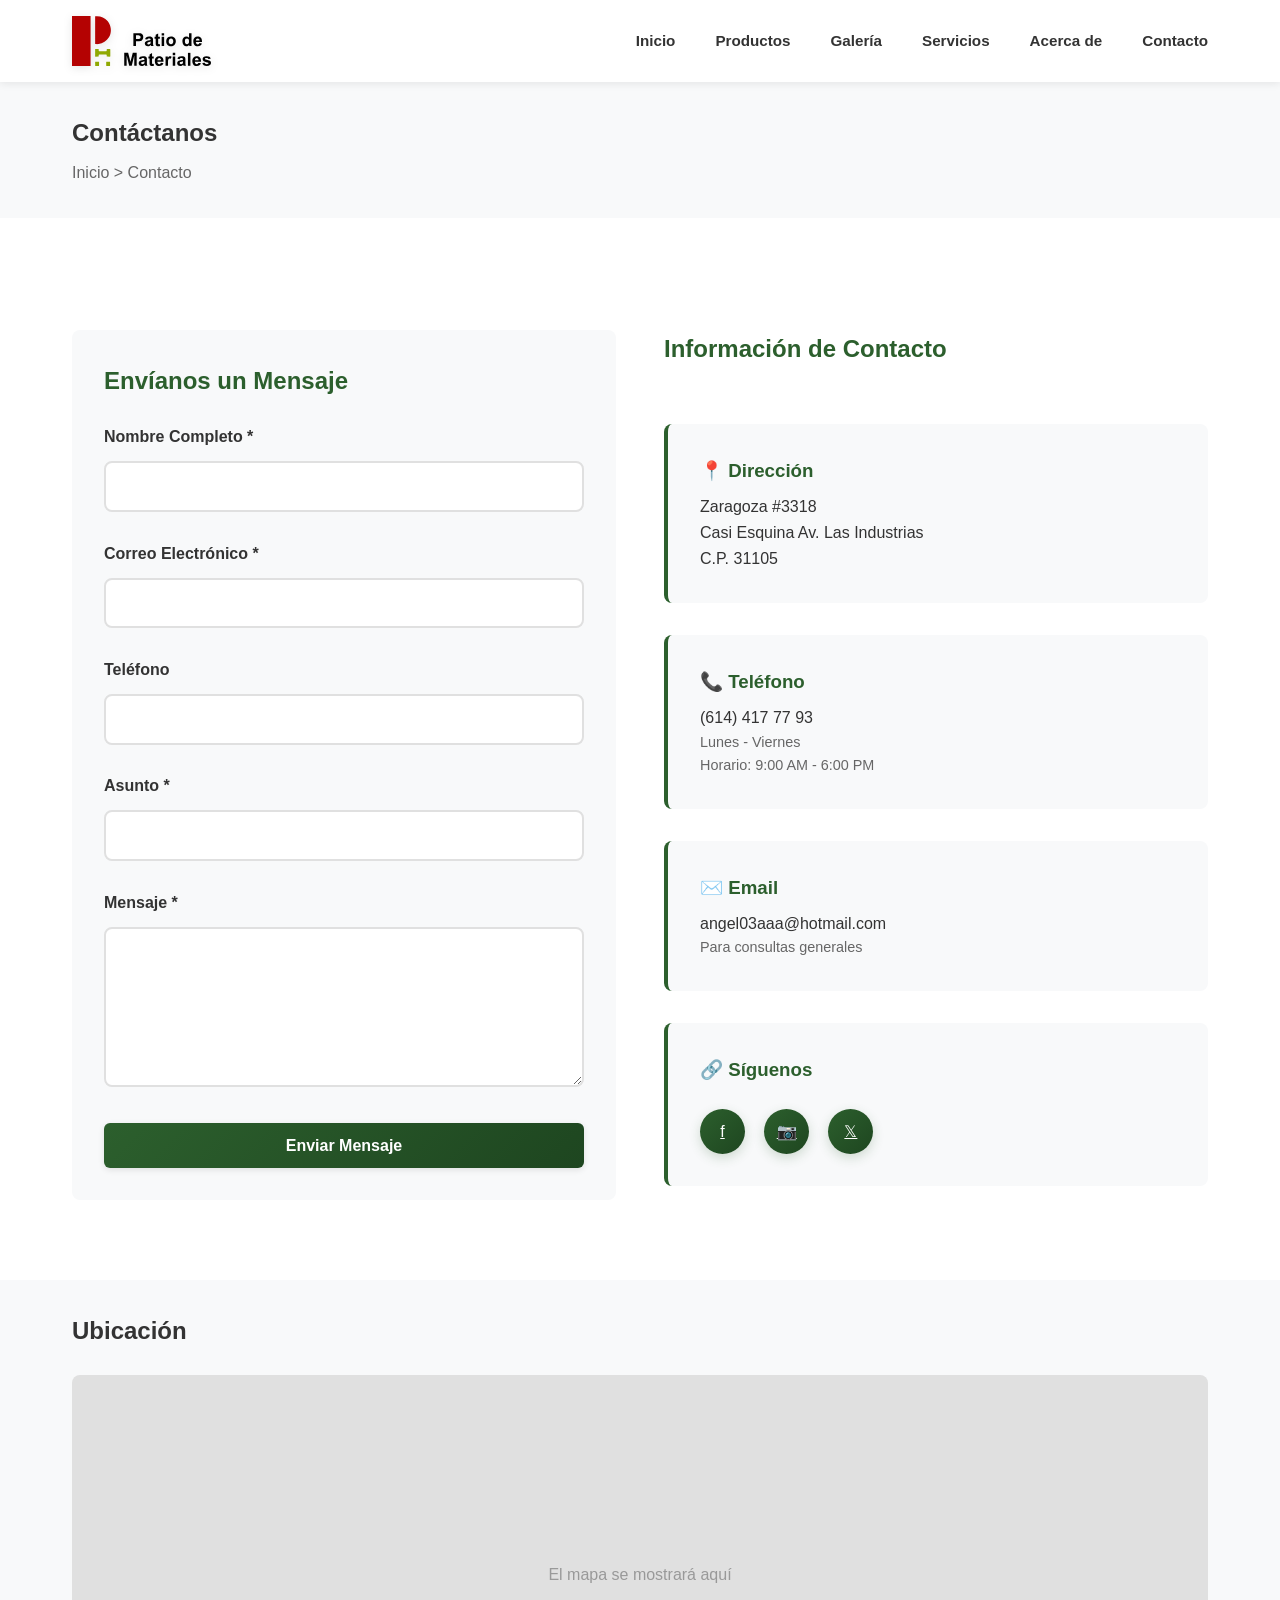
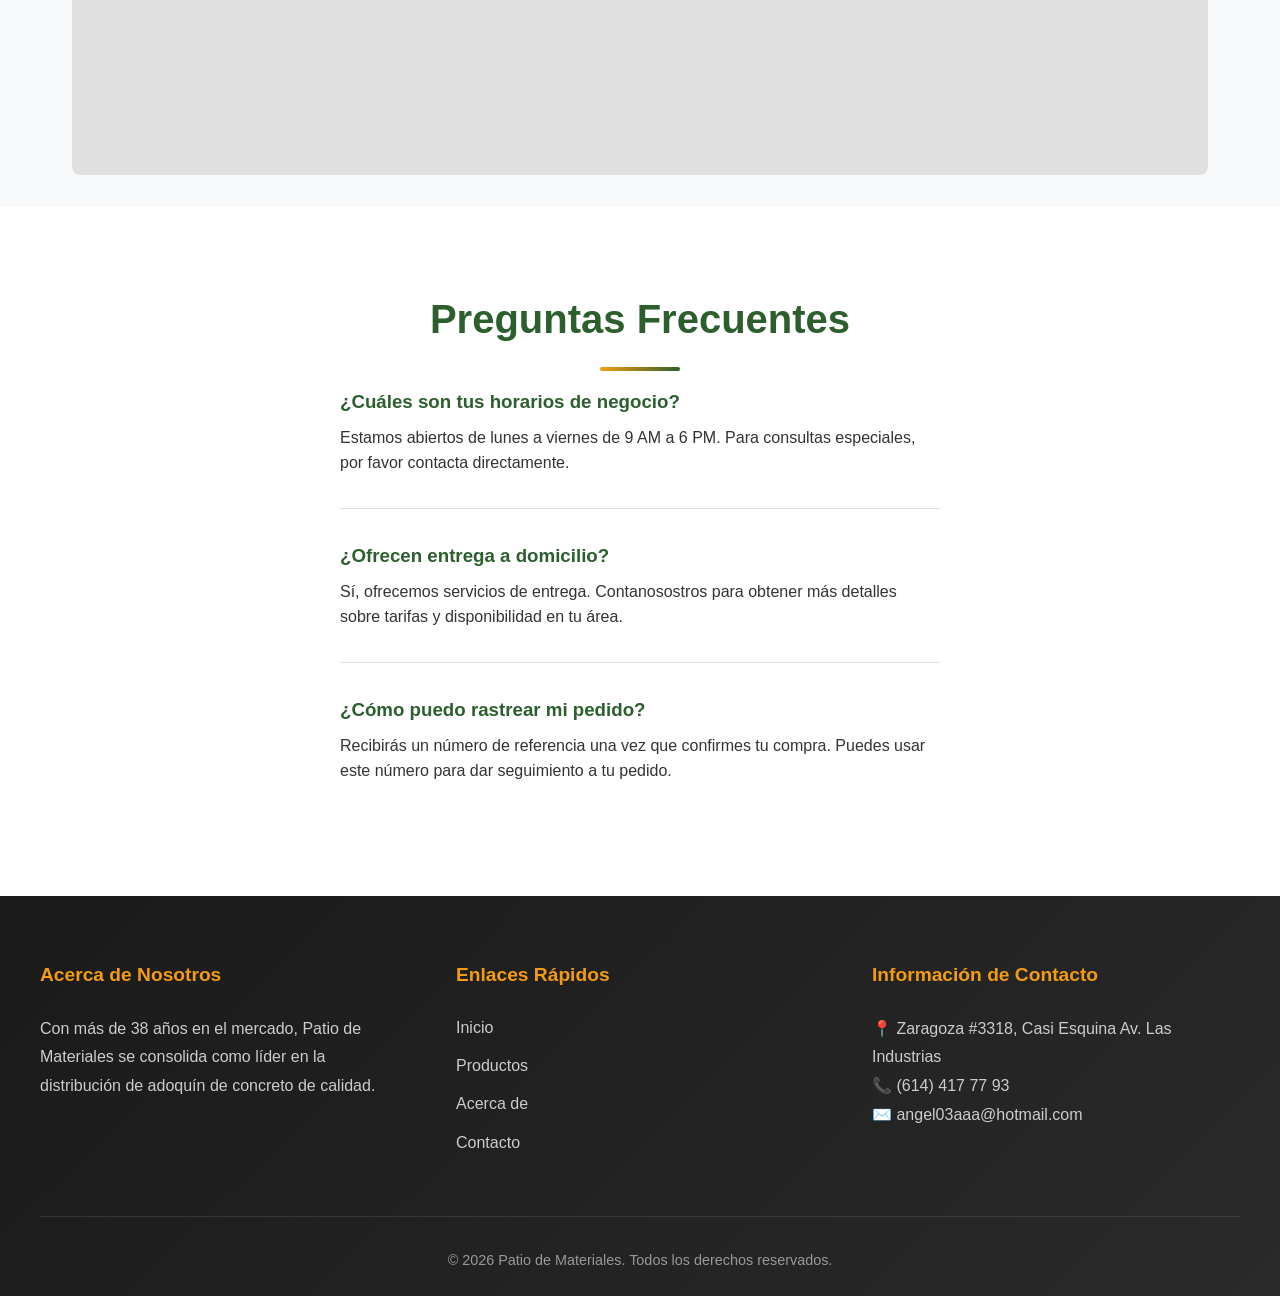
<file: pages/contact.html>
<!DOCTYPE html>
<html lang="en">

<head>
    <meta charset="UTF-8">
    <meta name="viewport" content="width=device-width, initial-scale=1.0">
    <meta name="description" content="Contact Us - Get in touch with our team">
    <title>Contacto - Patio de Materiales</title>
    <link rel="stylesheet" href="../assets/css/style.css">
    <style>
        .contact-container {
            display: grid;
            grid-template-columns: 1fr 1fr;
            gap: 3rem;
            margin-top: 2rem;
        }

        .contact-form {
            background-color: var(--bg-light);
            padding: 2rem;
            border-radius: 8px;
        }

        .contact-info {
            display: flex;
            flex-direction: column;
            gap: 2rem;
        }

        .info-box {
            padding: 2rem;
            background-color: var(--bg-light);
            border-radius: 8px;
            border-left: 4px solid var(--primary-color);
        }

        .info-box h3 {
            color: var(--primary-color);
            margin-bottom: 0.5rem;
        }

        @media (max-width: 768px) {
            .contact-container {
                grid-template-columns: 1fr;
            }
        }
    </style>
</head>

<body>
    <!-- HEADER -->
    <header>
        <div class="header-container">
            <a href="../index.html" class="logo">
                <img src="../assets/images/logo_h.svg" alt="Logo Patio de Materiales">
            </a>
            <nav>
                <ul>
                    <li><a href="../index.html">Inicio</a></li>
                    <li><a href="products.html">Productos</a></li>
                    <li><a href="gallery.html">Galería</a></li>
                    <li><a href="services.html">Servicios</a></li>
                    <li><a href="about.html">Acerca de</a></li>
                    <li><a href="contact.html">Contacto</a></li>
                </ul>
            </nav>
            <button class="mobile-menu-btn">☰</button>
        </div>
    </header>

    <!-- PAGE TITLE -->
    <section style="background-color: var(--bg-light); padding: 2rem 2rem;">
        <div class="container">
            <h1 style="margin-bottom: 0.5rem;">Contáctanos</h1>
            <p style="color: var(--text-light);">Inicio > Contacto</p>
        </div>
    </section>

    <!-- CONTACT SECTION -->
    <section class="section">
        <div class="container">
            <div class="contact-container">
                <!-- CONTACT FORM -->
                <div class="contact-form">
                    <h2 style="margin-bottom: 1.5rem; color: var(--primary-color);">Envíanos un Mensaje</h2>
                    <form id="contact-form" onsubmit="handleFormSubmit(event)">
                        <div class="form-group">
                            <label for="name">Nombre Completo *</label>
                            <input type="text" id="name" name="name" required>
                        </div>

                        <div class="form-group">
                            <label for="email">Correo Electrónico *</label>
                            <input type="email" id="email" name="email" required>
                        </div>

                        <div class="form-group">
                            <label for="phone">Teléfono</label>
                            <input type="phone" id="phone" name="phone">
                        </div>

                        <div class="form-group">
                            <label for="subject">Asunto *</label>
                            <input type="text" id="subject" name="subject" required>
                        </div>

                        <div class="form-group">
                            <label for="message">Mensaje *</label>
                            <textarea id="message" name="message" required></textarea>
                        </div>

                        <button type="submit" class="btn btn-primary" style="width: 100%;">Enviar Mensaje</button>
                    </form>
                </div>

                <!-- CONTACT INFO -->
                <div class="contact-info">
                    <h2 style="margin-bottom: 1.5rem; color: var(--primary-color);">Información de Contacto</h2>

                    <div class="info-box">
                        <h3>📍 Dirección</h3>
                        <p>Zaragoza #3318<br>Casi Esquina Av. Las Industrias<br>C.P. 31105</p>
                    </div>

                    <div class="info-box">
                        <h3>📞 Teléfono</h3>
                        <p><a href="tel:+526144177793" style="color: inherit; text-decoration: none;">(614) 417 77
                                93</a></p>
                        <p style="color: var(--text-light); font-size: 0.9rem;">Lunes - Viernes<br>Horario: 9:00 AM -
                            6:00 PM</p>
                    </div>

                    <div class="info-box">
                        <h3>✉️ Email</h3>
                        <p><a href="mailto:angel03aaa@hotmail.com"
                                style="color: inherit; text-decoration: none;">angel03aaa@hotmail.com</a></p>
                        <p style="color: var(--text-light); font-size: 0.9rem;">Para consultas generales</p>
                    </div>

                    <div class="info-box">
                        <h3>🔗 Síguenos</h3>
                        <div class="social-links">
                            <a href="https://www.facebook.com/PatioMateriales" title="Facebook">f</a>
                            <a href="https://www.instagram.com/patiodemateriales" title="Instagram">📷</a>
                            <a href="https://twitter.com/PdeMateriales" title="Twitter">𝕏</a>
                        </div>
                    </div>
                </div>
            </div>
        </div>
    </section>

    <!-- MAP SECTION (placeholder) -->
    <section style="background-color: var(--bg-light); padding: 2rem;">
        <div class="container">
            <h2 style="margin-bottom: 1.5rem;">Ubicación</h2>
            <div
                style="width: 100%; height: 400px; background-color: #e0e0e0; border-radius: 8px; display: flex; align-items: center; justify-content: center; color: #999;">
                <!-- CHANGE THIS: Replace with embedded map (Google Maps, Mapbox, etc.) -->
                <p>El mapa se mostrará aquí</p>
            </div>
        </div>
    </section>

    <!-- FAQ SECTION -->
    <section class="section">
        <div class="container">
            <h2 class="section-title">Preguntas Frecuentes</h2>
            <div style="max-width: 600px; margin: 0 auto;">
                <div style="margin-bottom: 2rem; padding-bottom: 2rem; border-bottom: 1px solid var(--border-color);">
                    <h3 style="margin-bottom: 0.5rem; color: var(--primary-color);">¿Cuáles son tus horarios de negocio?
                    </h3>
                    <p>Estamos abiertos de lunes a viernes de 9 AM a 6 PM. Para consultas especiales, por favor contacta
                        directamente.</p>
                </div>

                <div style="margin-bottom: 2rem; padding-bottom: 2rem; border-bottom: 1px solid var(--border-color);">
                    <h3 style="margin-bottom: 0.5rem; color: var(--primary-color);">¿Ofrecen entrega a domicilio?</h3>
                    <p>Sí, ofrecemos servicios de entrega. Contanosostros para obtener más detalles sobre tarifas y
                        disponibilidad en tu área.</p>
                </div>

                <div style="margin-bottom: 2rem;">
                    <h3 style="margin-bottom: 0.5rem; color: var(--primary-color);">¿Cómo puedo rastrear mi pedido?</h3>
                    <p>Recibirás un número de referencia una vez que confirmes tu compra. Puedes usar este número para
                        dar seguimiento a tu pedido.</p>
                </div>
            </div>
        </div>
    </section>

    <!-- FOOTER -->
    <footer>
        <div class="footer-container">
            <div class="footer-grid">
                <div class="footer-section">
                    <h3>Acerca de Nosotros</h3>
                    <p>Con más de 38 años en el mercado, Patio de Materiales se consolida como líder en la distribución
                        de adoquín de concreto de calidad.</p>
                </div>
                <div class="footer-section">
                    <h3>Enlaces Rápidos</h3>
                    <ul>
                        <li><a href="../index.html">Inicio</a></li>
                        <li><a href="products.html">Productos</a></li>
                        <li><a href="about.html">Acerca de</a></li>
                        <li><a href="contact.html">Contacto</a></li>
                    </ul>
                </div>
                <div class="footer-section">
                    <h3>Información de Contacto</h3>
                    <p>📍 Zaragoza #3318, Casi Esquina Av. Las Industrias</p>
                    <p>📞 (614) 417 77 93</p>
                    <p>✉️ angel03aaa@hotmail.com</p>
                </div>
            </div>
            <div class="footer-bottom">
                <p>&copy; 2026 Patio de Materiales. Todos los derechos reservados.</p>
            </div>
        </div>
    </footer>

    <script src="../assets/js/main.js"></script>
    <script>
        function handleFormSubmit(event) {
            event.preventDefault();

            if (validateForm('contact-form')) {
                alert('¡Gracias por tu mensaje! Nos pondremos en contacto pronto.');
                document.getElementById('contact-form').reset();
            } else {
                alert('Por favor completa todos los campos requeridos correctamente.');
            }
        }
    </script>
</body>

</html>
</file>
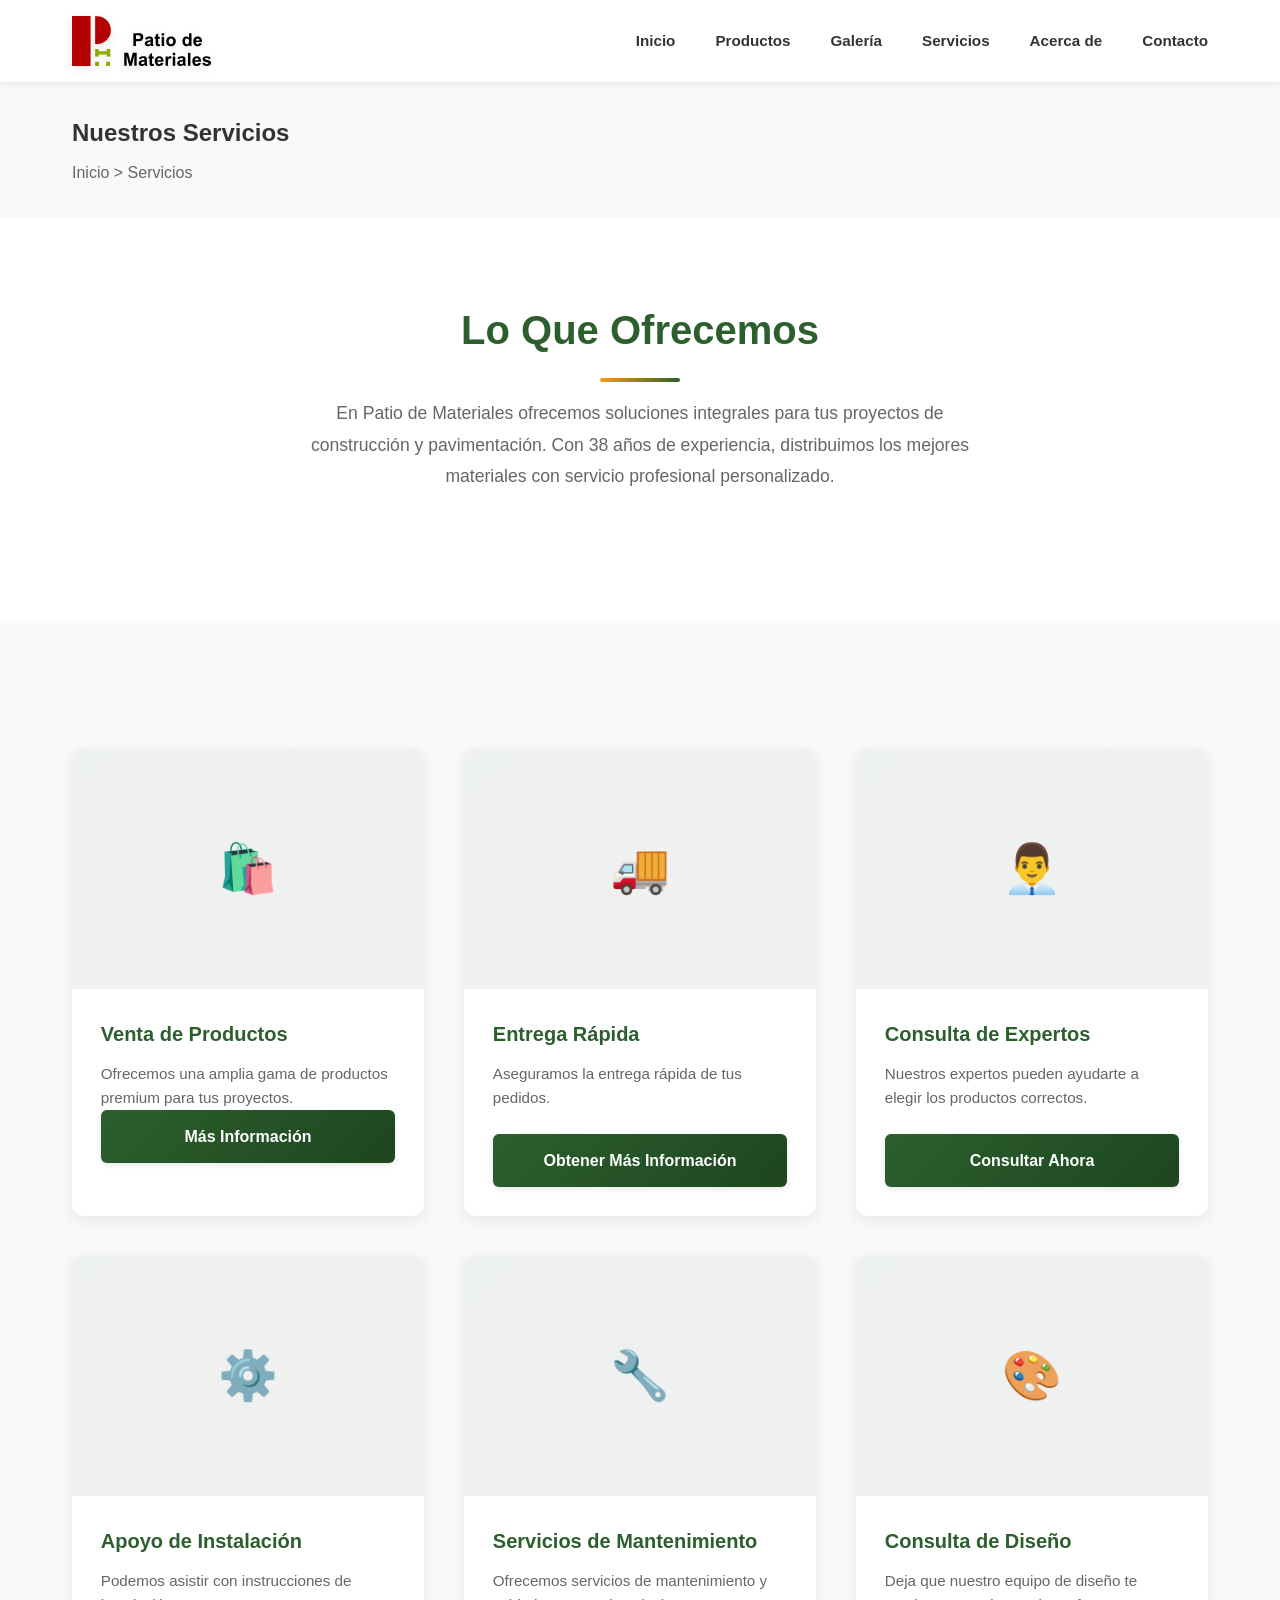
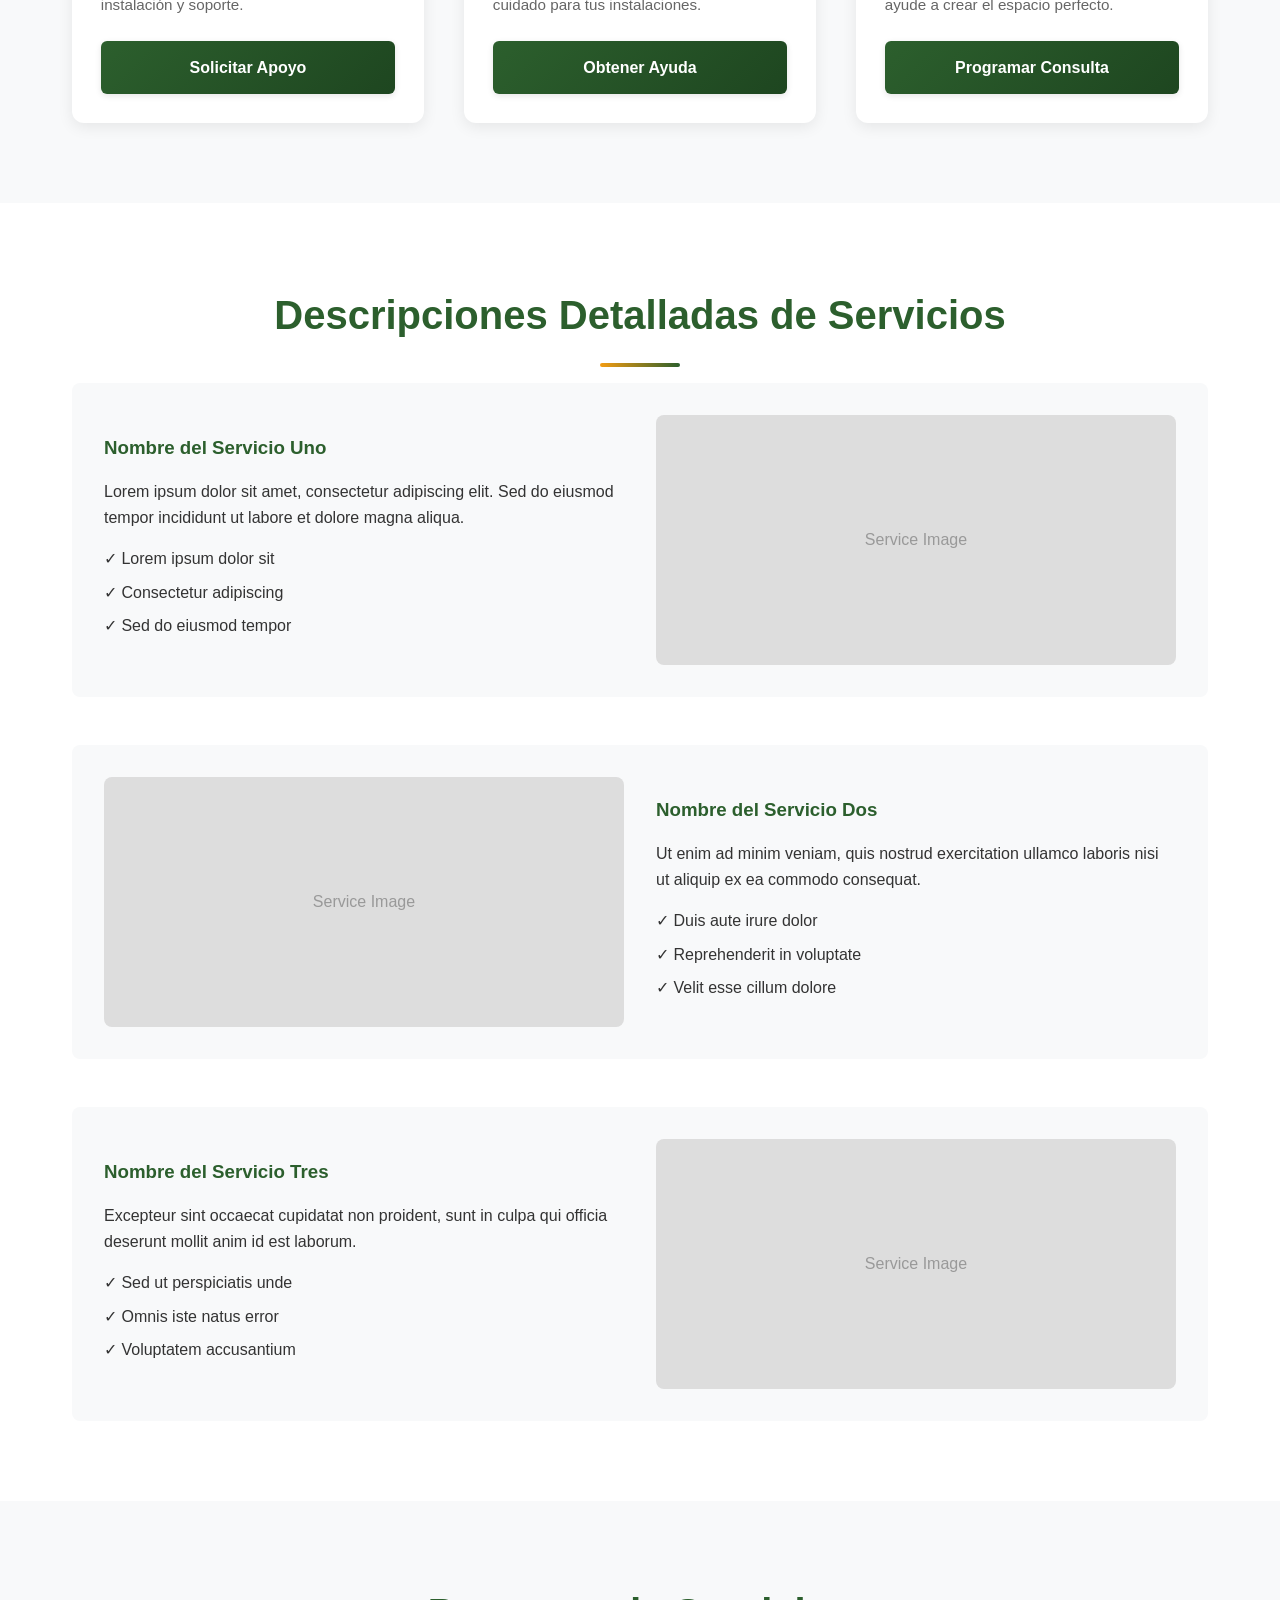
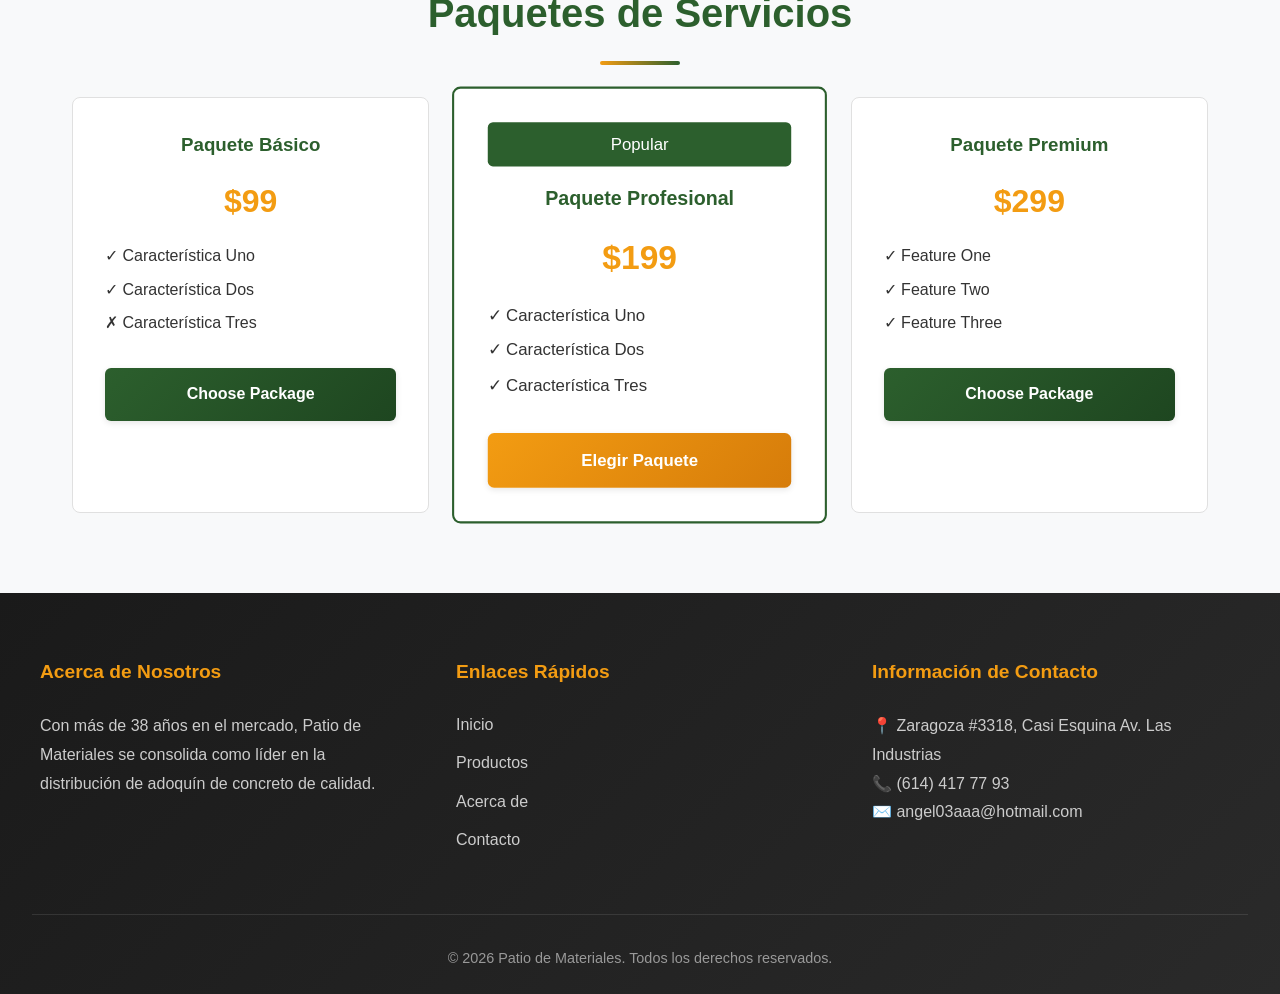
<file: pages/services.html>
<!DOCTYPE html>
<html lang="en">

<head>
    <meta charset="UTF-8">
    <meta name="viewport" content="width=device-width, initial-scale=1.0">
    <meta name="description" content="Nuestros Servicios - Soluciones profesionales para tus necesidades">
    <title>Servicios - Patio de Materiales</title>
    <link rel="stylesheet" href="../assets/css/style.css">
</head>

<body>
    <!-- HEADER -->
    <header>
        <div class="header-container">
            <a href="../index.html" class="logo">
                <img src="../assets/images/logo_h.svg" alt="Logo Patio de Materiales">
            </a>
            <nav>
                <ul>
                    <li><a href="../index.html">Inicio</a></li>
                    <li><a href="products.html">Productos</a></li>
                    <li><a href="gallery.html">Galería</a></li>
                    <li><a href="services.html">Servicios</a></li>
                    <li><a href="about.html">Acerca de</a></li>
                    <li><a href="contact.html">Contacto</a></li>
                </ul>
            </nav>
            <button class="mobile-menu-btn">☰</button>
        </div>
    </header>

    <!-- PAGE TITLE -->
    <section style="background-color: var(--bg-light); padding: 2rem 2rem;">
        <div class="container">
            <h1 style="margin-bottom: 0.5rem;">Nuestros Servicios</h1>
            <p style="color: var(--text-light);">Inicio > Servicios</p>
        </div>
    </section>

    <!-- SERVICES INTRO -->
    <section class="section">
        <div class="container">
            <h2 class="section-title">Lo Que Ofrecemos</h2>
            <p
                style="text-align: center; max-width: 700px; margin: 0 auto 3rem; color: var(--text-light); font-size: 1.1rem; line-height: 1.8;">
                En Patio de Materiales ofrecemos soluciones integrales para tus proyectos de construcción y
                pavimentación. Con 38 años de experiencia, distribuimos los mejores materiales con servicio profesional
                personalizado.
            </p>
        </div>
    </section>

    <!-- SERVICES GRID -->
    <section class="section" style="background-color: var(--bg-light);">
        <div class="container">
            <div class="product-grid">
                <!-- SERVICE 1 -->
                <div class="product-card">
                    <div class="product-image" style="background-color: #e3f2fd; font-size: 3rem;">🛍️</div>
                    <div class="product-info">
                        <h3 class="product-title">Venta de Productos</h3>
                        <p class="product-description">Ofrecemos una amplia gama de productos premium para tus
                            proyectos.
                            <a href="products.html" class="btn btn-primary">Más Información</a>
                    </div>
                </div>

                <!-- SERVICE 2 -->
                <div class="product-card">
                    <div class="product-image" style="background-color: #f3e5f5; font-size: 3rem;">🚚</div>
                    <div class="product-info">
                        <h3 class="product-title">Entrega Rápida</h3>
                        <p class="product-description">Aseguramos la entrega rápida de tus pedidos.</p>
                        <a href="contact.html" class="btn btn-primary">Obtener Más Información</a>
                    </div>
                </div>

                <!-- SERVICE 3 -->
                <div class="product-card">
                    <div class="product-image" style="background-color: #e8f5e9; font-size: 3rem;">👨‍💼</div>
                    <div class="product-info">
                        <h3 class="product-title">Consulta de Expertos</h3>
                        <p class="product-description">Nuestros expertos pueden ayudarte a elegir los productos
                            correctos.</p>
                        <a href="contact.html" class="btn btn-primary">Consultar Ahora</a>
                    </div>
                </div>

                <!-- SERVICE 4 -->
                <div class="product-card">
                    <div class="product-image" style="background-color: #fff3e0; font-size: 3rem;">⚙️</div>
                    <div class="product-info">
                        <h3 class="product-title">Apoyo de Instalación</h3>
                        <p class="product-description">Podemos asistir con instrucciones de instalación y soporte.</p>
                        <a href="contact.html" class="btn btn-primary">Solicitar Apoyo</a>
                    </div>
                </div>

                <!-- SERVICE 5 -->
                <div class="product-card">
                    <div class="product-image" style="background-color: #fce4ec; font-size: 3rem;">🔧</div>
                    <div class="product-info">
                        <h3 class="product-title">Servicios de Mantenimiento</h3>
                        <p class="product-description">Ofrecemos servicios de mantenimiento y cuidado para tus
                            instalaciones.</p>
                        <a href="contact.html" class="btn btn-primary">Obtener Ayuda</a>
                    </div>
                </div>

                <!-- SERVICE 6 -->
                <div class="product-card">
                    <div class="product-image" style="background-color: #e0f2f1; font-size: 3rem;">🎨</div>
                    <div class="product-info">
                        <h3 class="product-title">Consulta de Diseño</h3>
                        <p class="product-description">Deja que nuestro equipo de diseño te ayude a crear el espacio
                            perfecto.</p>
                        <a href="contact.html" class="btn btn-primary">Programar Consulta</a>
                    </div>
                </div>
            </div>
        </div>
    </section>

    <!-- DETAILED SERVICES -->
    <section class="section">
        <div class="container">
            <h2 class="section-title">Descripciones Detalladas de Servicios</h2>

            <!-- SERVICE DETAIL 1 -->
            <div style="margin-bottom: 3rem; padding: 2rem; background-color: var(--bg-light); border-radius: 8px;">
                <div style="display: grid; grid-template-columns: 1fr 1fr; gap: 2rem; align-items: center;">
                    <div>
                        <h3 style="color: var(--primary-color); margin-bottom: 1rem;">Nombre del Servicio Uno</h3>
                        <p style="margin-bottom: 1rem;">Lorem ipsum dolor sit amet, consectetur adipiscing elit. Sed do
                            eiusmod tempor incididunt ut labore et dolore magna aliqua.</p>
                        <ul style="list-style: none;">
                            <li style="margin-bottom: 0.5rem;">✓ Lorem ipsum dolor sit</li>
                            <li style="margin-bottom: 0.5rem;">✓ Consectetur adipiscing</li>
                            <li style="margin-bottom: 0.5rem;">✓ Sed do eiusmod tempor</li>
                        </ul>
                    </div>
                    <div
                        style="background-color: #ddd; height: 250px; border-radius: 8px; display: flex; align-items: center; justify-content: center;">
                        <p style="color: #999;">Service Image</p>
                    </div>
                </div>
            </div>

            <!-- SERVICE DETAIL 2 -->
            <div style="margin-bottom: 3rem; padding: 2rem; background-color: var(--bg-light); border-radius: 8px;">
                <div style="display: grid; grid-template-columns: 1fr 1fr; gap: 2rem; align-items: center;">
                    <div
                        style="background-color: #ddd; height: 250px; border-radius: 8px; display: flex; align-items: center; justify-content: center;">
                        <p style="color: #999;">Service Image</p>
                    </div>
                    <div>
                        <h3 style="color: var(--primary-color); margin-bottom: 1rem;">Nombre del Servicio Dos</h3>
                        <p style="margin-bottom: 1rem;">Ut enim ad minim veniam, quis nostrud exercitation ullamco
                            laboris nisi ut aliquip ex ea commodo consequat.</p>
                        <ul style="list-style: none;">
                            <li style="margin-bottom: 0.5rem;">✓ Duis aute irure dolor</li>
                            <li style="margin-bottom: 0.5rem;">✓ Reprehenderit in voluptate</li>
                            <li style="margin-bottom: 0.5rem;">✓ Velit esse cillum dolore</li>
                        </ul>
                    </div>
                </div>
            </div>

            <!-- SERVICE DETAIL 3 -->
            <div style="padding: 2rem; background-color: var(--bg-light); border-radius: 8px;">
                <div style="display: grid; grid-template-columns: 1fr 1fr; gap: 2rem; align-items: center;">
                    <div>
                        <h3 style="color: var(--primary-color); margin-bottom: 1rem;">Nombre del Servicio Tres</h3>
                        <p style="margin-bottom: 1rem;">Excepteur sint occaecat cupidatat non proident, sunt in culpa
                            qui officia deserunt mollit anim id est laborum.</p>
                        <ul style="list-style: none;">
                            <li style="margin-bottom: 0.5rem;">✓ Sed ut perspiciatis unde</li>
                            <li style="margin-bottom: 0.5rem;">✓ Omnis iste natus error</li>
                            <li style="margin-bottom: 0.5rem;">✓ Voluptatem accusantium</li>
                        </ul>
                    </div>
                    <div
                        style="background-color: #ddd; height: 250px; border-radius: 8px; display: flex; align-items: center; justify-content: center;">
                        <p style="color: #999;">Service Image</p>
                    </div>
                </div>
            </div>
        </div>
    </section>

    <!-- PRICING TABLE -->
    <section class="section" style="background-color: var(--bg-light);">
        <div class="container">
            <h2 class="section-title">Paquetes de Servicios</h2>
            <div
                style="display: grid; grid-template-columns: repeat(auto-fit, minmax(250px, 1fr)); gap: 2rem; margin-top: 2rem;">
                <!-- PACKAGE 1 -->
                <div
                    style="background-color: white; padding: 2rem; border-radius: 8px; border: 1px solid var(--border-color); text-align: center;">
                    <h3 style="color: var(--primary-color); margin-bottom: 1rem;">Paquete Básico</h3>
                    <p style="font-size: 2rem; color: var(--secondary-color); font-weight: bold; margin-bottom: 1rem;">
                        $99</p>
                    <ul style="list-style: none; margin-bottom: 2rem; text-align: left;">
                        <li style="margin-bottom: 0.5rem;">✓ Característica Uno</li>
                        <li style="margin-bottom: 0.5rem;">✓ Característica Dos</li>
                        <li style="margin-bottom: 0.5rem;">✗ Característica Tres</li>
                    </ul>
                    <a href="contact.html" class="btn btn-primary" style="display: block;">Choose Package</a>
                </div>

                <!-- PACKAGE 2 -->
                <div
                    style="background-color: white; padding: 2rem; border-radius: 8px; border: 2px solid var(--primary-color); text-align: center; transform: scale(1.05);">
                    <div
                        style="background-color: var(--primary-color); color: white; padding: 0.5rem; border-radius: 5px; margin-bottom: 1rem;">
                        Popular</div>
                    <h3 style="color: var(--primary-color); margin-bottom: 1rem;">Paquete Profesional</h3>
                    <p style="font-size: 2rem; color: var(--secondary-color); font-weight: bold; margin-bottom: 1rem;">
                        $199</p>
                    <ul style="list-style: none; margin-bottom: 2rem; text-align: left;">
                        <li style="margin-bottom: 0.5rem;">✓ Característica Uno</li>
                        <li style="margin-bottom: 0.5rem;">✓ Característica Dos</li>
                        <li style="margin-bottom: 0.5rem;">✓ Característica Tres</li>
                    </ul>
                    <a href="contact.html" class="btn btn-secondary" style="display: block;">Elegir Paquete</a>
                </div>

                <!-- PACKAGE 3 -->
                <div
                    style="background-color: white; padding: 2rem; border-radius: 8px; border: 1px solid var(--border-color); text-align: center;">
                    <h3 style="color: var(--primary-color); margin-bottom: 1rem;">Paquete Premium</h3>
                    <p style="font-size: 2rem; color: var(--secondary-color); font-weight: bold; margin-bottom: 1rem;">
                        $299</p>
                    <ul style="list-style: none; margin-bottom: 2rem; text-align: left;">
                        <li style="margin-bottom: 0.5rem;">✓ Feature One</li>
                        <li style="margin-bottom: 0.5rem;">✓ Feature Two</li>
                        <li style="margin-bottom: 0.5rem;">✓ Feature Three</li>
                    </ul>
                    <a href="contact.html" class="btn btn-primary" style="display: block;">Choose Package</a>
                </div>
            </div>
        </div>
    </section>

    <!-- FOOTER -->
    <footer>
        <div class="footer-container">
            <div class="footer-grid">
                <div class="footer-section">
                    <h3>Acerca de Nosotros</h3>
                    <p>Con más de 38 años en el mercado, Patio de Materiales se consolida como líder en la distribución
                        de adoquín de concreto de calidad.</p>
                </div>
                <div class="footer-section">
                    <h3>Enlaces Rápidos</h3>
                    <ul>
                        <li><a href="../index.html">Inicio</a></li>
                        <li><a href="products.html">Productos</a></li>
                        <li><a href="about.html">Acerca de</a></li>
                        <li><a href="contact.html">Contacto</a></li>
                    </ul>
                </div>
                <div class="footer-section">
                    <h3>Información de Contacto</h3>
                    <p>📍 Zaragoza #3318, Casi Esquina Av. Las Industrias</p>
                    <p>📞 (614) 417 77 93</p>
                    <p>✉️ angel03aaa@hotmail.com</p>
                </div>
            </div>
        </div>
        <div class="footer-bottom">
            <p>&copy; 2026 Patio de Materiales. Todos los derechos reservados.</p>
        </div>
        </div>
    </footer>

    <script src="../assets/js/main.js"></script>
</body>

</html>
</file>
<file: assets/css/style.css>
/* ========================================
   GENERAL STYLES & RESET
   ======================================== */
* {
    margin: 0;
    padding: 0;
    box-sizing: border-box;
}

:root {
    --primary-color: #2c5f2d;
    --secondary-color: #f39c12;
    --text-dark: #333333;
    --text-light: #666666;
    --bg-light: #f8f9fa;
    --bg-white: #ffffff;
    --border-color: #e0e0e0;
    --shadow: 0 2px 8px rgba(0, 0, 0, 0.1);
    --transition: all 0.3s ease;
}

html {
    scroll-behavior: smooth;
}

body {
    font-family: 'Segoe UI', Tahoma, Geneva, Verdana, sans-serif;
    color: var(--text-dark);
    line-height: 1.6;
    background-color: var(--bg-white);
}

/* ========================================
   HEADER & NAVIGATION
   ======================================== */
header {
    background-color: var(--bg-white);
    box-shadow: 0 2px 8px rgba(0, 0, 0, 0.08);
    position: sticky;
    top: 0;
    z-index: 100;
    transition: box-shadow 0.3s ease;
}

header:hover {
    box-shadow: 0 4px 12px rgba(0, 0, 0, 0.12);
}

.header-container {
    max-width: 1200px;
    margin: 0 auto;
    padding: 1rem 2rem;
    display: flex;
    justify-content: space-between;
    align-items: center;
}

.logo {
    font-size: 1.6rem;
    font-weight: 700;
    color: var(--primary-color);
    text-decoration: none;
    display: flex;
    align-items: center;
    gap: 0.5rem;
}

.logo img {
    height: 50px;
    width: auto;
    filter: drop-shadow(0 2px 4px rgba(0, 0, 0, 0.1));
}

nav ul {
    list-style: none;
    display: flex;
    gap: 2.5rem;
}

nav a {
    text-decoration: none;
    color: var(--text-dark);
    font-weight: 600;
    font-size: 0.95rem;
    transition: var(--transition);
    position: relative;
}

nav a::after {
    content: '';
    position: absolute;
    bottom: -4px;
    left: 0;
    right: 0;
    height: 2px;
    background: linear-gradient(90deg, var(--secondary-color), var(--primary-color));
    transform: scaleX(0);
    transform-origin: left;
    transition: transform 0.3s ease;
}

nav a:hover::after {
    transform: scaleX(1);
}

nav a:hover {
    color: var(--primary-color);
}

.mobile-menu-btn {
    display: none;
    background: none;
    border: none;
    font-size: 1.5rem;
    cursor: pointer;
}

/* ========================================
   CONTAINER & COMMON STYLES
   ======================================== */
.container {
    max-width: 1200px;
    margin: 0 auto;
    padding: 0 2rem;
}

.section {
    padding: 5rem 2rem;
    position: relative;
}

.section:nth-child(even) {
    background-color: var(--bg-light);
}

.section-title {
    text-align: center;
    font-size: 2.5rem;
    margin-bottom: 1rem;
    color: var(--primary-color);
    font-weight: 700;
}

.section-title::after {
    content: '';
    display: block;
    width: 80px;
    height: 4px;
    background: linear-gradient(90deg, var(--secondary-color), var(--primary-color));
    margin: 1rem auto 0;
    border-radius: 2px;
}

/* ========================================
   BUTTONS
   ======================================== */
.btn {
    display: inline-block;
    padding: 0.85rem 2.2rem;
    border: none;
    border-radius: 6px;
    font-size: 1rem;
    font-weight: 600;
    text-decoration: none;
    cursor: pointer;
    transition: var(--transition);
    text-align: center;
    box-shadow: 0 2px 6px rgba(0, 0, 0, 0.1);
}

.btn-primary {
    background: linear-gradient(135deg, var(--primary-color), #1e4620);
    color: white;
}

.btn-primary:hover {
    box-shadow: 0 6px 16px rgba(44, 95, 45, 0.3);
    transform: translateY(-3px);
}

.btn-secondary {
    background: linear-gradient(135deg, var(--secondary-color), #d67c0a);
    color: white;
}

.btn-secondary:hover {
    box-shadow: 0 6px 16px rgba(243, 156, 18, 0.3);
    transform: translateY(-3px);
}

.btn-outline {
    border: 2px solid var(--primary-color);
    color: var(--primary-color);
    background-color: white;
}

.btn-outline:hover {
    background-color: var(--primary-color);
    color: white;
    box-shadow: 0 6px 16px rgba(44, 95, 45, 0.2);
}

.btn-outline:hover {
    background-color: var(--primary-color);
    color: white;
}

/* ========================================
   HERO SECTION / CAROUSEL
   ======================================== */
.hero {
    position: relative;
    min-height: 550px;
    overflow: hidden;
}

.carousel-container {
    position: relative;
    width: 100%;
    height: 100%;
    min-height: 550px;
}

.carousel-slides {
    position: relative;
    width: 100%;
    height: 100%;
    min-height: 550px;
}

.carousel-slide {
    position: absolute;
    top: 0;
    left: 0;
    width: 100%;
    height: 100%;
    opacity: 0;
    transition: opacity 0.8s ease-in-out;
}

.carousel-slide.active {
    opacity: 1;
}

.carousel-slide img {
    width: 100%;
    height: 100%;
    object-fit: cover;
    display: block;
}

.carousel-overlay {
    position: absolute;
    top: 0;
    left: 0;
    width: 100%;
    height: 100%;
    background: linear-gradient(135deg, rgba(80, 80, 80, 0.6), rgba(100, 100, 100, 0.6));
    display: flex;
    align-items: center;
    justify-content: center;
    z-index: 2;
}

.carousel-overlay::before {
    content: '';
    position: absolute;
    top: 0;
    left: 0;
    right: 0;
    bottom: 0;
    background: radial-gradient(circle at top right, rgba(243, 156, 18, 0.15), transparent);
    pointer-events: none;
}

.hero-content {
    position: relative;
    z-index: 3;
    max-width: 700px;
    text-align: center;
    color: white;
    animation: slideInUp 0.8s ease;
}

@keyframes slideInUp {
    from {
        opacity: 0;
        transform: translateY(30px);
    }

    to {
        opacity: 1;
        transform: translateY(0);
    }
}

.hero-content h1 {
    font-size: 3.5rem;
    margin-bottom: 1.5rem;
    font-weight: 700;
    line-height: 1.2;
    text-shadow: 0 2px 8px rgba(0, 0, 0, 0.3);
}

.hero-content p {
    font-size: 1.4rem;
    margin-bottom: 2.5rem;
    font-weight: 500;
    opacity: 0.95;
    text-shadow: 0 1px 3px rgba(0, 0, 0, 0.2);
}

/* ========================================
   CAROUSEL CONTROLS
   ======================================== */
.carousel-btn {
    position: absolute;
    top: 50%;
    transform: translateY(-50%);
    z-index: 10;
    background: rgba(255, 255, 255, 0.4);
    color: white;
    border: none;
    padding: 1rem 1.2rem;
    font-size: 1.5rem;
    cursor: pointer;
    transition: all 0.3s ease;
    border-radius: 4px;
}

.carousel-btn:hover {
    background: rgba(255, 255, 255, 0.7);
    transform: translateY(-50%) scale(1.1);
}

.carousel-prev {
    left: 2rem;
}

.carousel-next {
    right: 2rem;
}

/* ========================================
   CAROUSEL INDICATORS
   ======================================== */
.carousel-indicators {
    position: absolute;
    bottom: 2rem;
    left: 50%;
    transform: translateX(-50%);
    z-index: 10;
    display: flex;
    gap: 0.8rem;
}

.indicator {
    width: 12px;
    height: 12px;
    border-radius: 50%;
    border: 2px solid white;
    background: rgba(255, 255, 255, 0.4);
    cursor: pointer;
    transition: all 0.3s ease;
}

.indicator.active {
    background: var(--secondary-color);
    border-color: var(--secondary-color);
    width: 32px;
    border-radius: 6px;
}

.indicator:hover {
    background: rgba(255, 255, 255, 0.7);
}

/* ========================================
   PRODUCT CARD
   ======================================== */
.product-grid {
    display: grid;
    grid-template-columns: repeat(auto-fill, minmax(280px, 1fr));
    gap: 2.5rem;
    margin-top: 3rem;
}

.product-card {
    background: var(--bg-white);
    border: none;
    border-radius: 12px;
    overflow: hidden;
    box-shadow: 0 4px 15px rgba(0, 0, 0, 0.08);
    transition: var(--transition);
    display: flex;
    flex-direction: column;
    position: relative;
}

.product-card:hover {
    transform: translateY(-8px);
    box-shadow: 0 12px 30px rgba(0, 0, 0, 0.15);
}

.product-badge {
    position: absolute;
    top: 12px;
    right: 12px;
    background: linear-gradient(135deg, var(--secondary-color), #d67c0a);
    color: white;
    padding: 0.4rem 1rem;
    border-radius: 20px;
    font-size: 0.8rem;
    font-weight: 600;
    z-index: 10;
    text-transform: uppercase;
    box-shadow: 0 2px 8px rgba(0, 0, 0, 0.2);
}

.product-image {
    width: 100%;
    height: 240px;
    background: linear-gradient(135deg, var(--bg-light), #f0f0f0);
    display: flex;
    align-items: center;
    justify-content: center;
    font-size: 3rem;
    color: #ccc;
    position: relative;
    overflow: hidden;
}

.product-image::before {
    content: '';
    position: absolute;
    top: 0;
    left: 0;
    right: 0;
    bottom: 0;
    background: linear-gradient(135deg, rgba(44, 95, 45, 0.05), transparent);
    z-index: 1;
}

.product-image img {
    width: 100%;
    height: 100%;
    object-fit: cover;
    transition: transform 0.4s ease;
}

.product-card:hover .product-image img {
    transform: scale(1.08);
}

.product-info {
    padding: 1.8rem;
    flex-grow: 1;
    display: flex;
    flex-direction: column;
}

.product-title {
    font-size: 1.25rem;
    font-weight: 700;
    margin-bottom: 0.75rem;
    color: var(--primary-color);
}

.product-price {
    font-size: 1.6rem;
    color: var(--secondary-color);
    font-weight: 700;
    margin-bottom: 1rem;
}

.product-description {
    font-size: 0.95rem;
    color: var(--text-light);
    margin-bottom: 1.5rem;
    flex-grow: 1;
    line-height: 1.6;
}

.product-card .btn {
    width: 100%;
    margin-top: auto;
}

/* ========================================
   FEATURE SECTION
   ======================================== */
.feature-grid {
    display: grid;
    grid-template-columns: repeat(auto-fit, minmax(260px, 1fr));
    gap: 2.5rem;
    margin-top: 3rem;
}

.feature-card {
    text-align: center;
    padding: 2.5rem 2rem;
    background: var(--bg-light);
    border-radius: 12px;
    transition: var(--transition);
    border: 1px solid rgba(44, 95, 45, 0.1);
}

.feature-card:hover {
    background: white;
    box-shadow: 0 8px 20px rgba(0, 0, 0, 0.1);
    transform: translateY(-5px);
}

.feature-icon {
    font-size: 3.5rem;
    margin-bottom: 1.5rem;
    display: inline-block;
    background: linear-gradient(135deg, var(--primary-color), #1e4620);
    -webkit-background-clip: text;
    -webkit-text-fill-color: transparent;
    background-clip: text;
}

.feature-title {
    font-size: 1.3rem;
    font-weight: 700;
    margin-bottom: 0.8rem;
    color: var(--primary-color);
}

.feature-description {
    color: var(--text-light);
    line-height: 1.7;
    font-size: 0.95rem;
}

/* ========================================
   GALLERY SECTION
   ======================================== */
.gallery-grid {
    display: grid;
    grid-template-columns: repeat(auto-fill, minmax(280px, 1fr));
    gap: 2rem;
    margin-top: 3rem;
}

.gallery-item {
    position: relative;
    overflow: hidden;
    aspect-ratio: 1;
    border-radius: 12px;
    cursor: pointer;
    box-shadow: 0 4px 15px rgba(0, 0, 0, 0.1);
    transition: var(--transition);
}

.gallery-item:hover {
    box-shadow: 0 12px 30px rgba(0, 0, 0, 0.2);
}

.gallery-item img {
    width: 100%;
    height: 100%;
    object-fit: cover;
    transition: transform 0.5s cubic-bezier(0.4, 0, 0.2, 1);
}

.gallery-item:hover img {
    transform: scale(1.12);
}

.gallery-overlay {
    position: absolute;
    top: 0;
    left: 0;
    right: 0;
    bottom: 0;
    background: linear-gradient(135deg, rgba(44, 95, 45, 0.85), rgba(243, 156, 18, 0.1));
    display: flex;
    align-items: center;
    justify-content: center;
    opacity: 0;
    transition: opacity 0.4s ease;
}

.gallery-item:hover .gallery-overlay {
    opacity: 1;
}

.gallery-overlay-text {
    color: white;
    text-align: center;
    z-index: 10;
}

.gallery-overlay-text p:first-child {
    font-size: 1.3rem;
    font-weight: 700;
    margin-bottom: 0.5rem;
}

.gallery-overlay-text p:last-child {
    font-size: 0.9rem;
    opacity: 0.9;
}

/* ========================================
   FORM STYLES
   ======================================== */
.form-group {
    margin-bottom: 1.8rem;
}

label {
    display: block;
    margin-bottom: 0.7rem;
    font-weight: 600;
    color: var(--text-dark);
}

input[type="text"],
input[type="email"],
input[type="phone"],
textarea,
select {
    width: 100%;
    padding: 0.9rem 1.1rem;
    border: 2px solid var(--border-color);
    border-radius: 8px;
    font-family: inherit;
    font-size: 1rem;
    transition: var(--transition);
    background-color: white;
}

input[type="text"]:focus,
input[type="email"]:focus,
input[type="phone"]:focus,
textarea:focus,
select:focus {
    outline: none;
    border-color: var(--primary-color);
    box-shadow: 0 0 0 4px rgba(44, 95, 45, 0.1);
    background-color: rgba(44, 95, 45, 0.02);
}

textarea {
    resize: vertical;
    min-height: 160px;
    font-family: inherit;
}

/* ========================================
   FOOTER
   ======================================== */
footer {
    background: linear-gradient(135deg, #1a1a1a, #2a2a2a);
    color: white;
    padding: 4rem 2rem 1.5rem;
}

.footer-container {
    max-width: 1200px;
    margin: 0 auto;
}

.footer-grid {
    display: grid;
    grid-template-columns: repeat(auto-fit, minmax(280px, 1fr));
    gap: 3rem;
    margin-bottom: 3rem;
}

.footer-section {
    animation: slideUp 0.6s ease-out;
}

@keyframes slideUp {
    from {
        opacity: 0;
        transform: translateY(20px);
    }

    to {
        opacity: 1;
        transform: translateY(0);
    }
}

.footer-section h3 {
    margin-bottom: 1.5rem;
    color: var(--secondary-color);
    font-size: 1.2rem;
    font-weight: 700;
}

.footer-section ul {
    list-style: none;
}

.footer-section ul li {
    margin-bottom: 0.8rem;
}

.footer-section a {
    color: #ccc;
    text-decoration: none;
    transition: var(--transition);
    display: inline-block;
}

.footer-section a:hover {
    color: var(--secondary-color);
    transform: translateX(4px);
}

.footer-section p {
    color: #ccc;
    line-height: 1.8;
}

.social-links {
    display: flex;
    gap: 1.2rem;
    margin-top: 1.5rem;
}

.social-links a {
    display: inline-flex;
    align-items: center;
    justify-content: center;
    width: 45px;
    height: 45px;
    background: linear-gradient(135deg, var(--primary-color), #1e4620);
    border-radius: 50%;
    color: white;
    transition: var(--transition);
    box-shadow: 0 4px 12px rgba(44, 95, 45, 0.2);
}

.social-links a:hover {
    background: linear-gradient(135deg, var(--secondary-color), #d67c0a);
    transform: translateY(-4px);
    box-shadow: 0 6px 16px rgba(243, 156, 18, 0.3);
}

.footer-bottom {
    border-top: 1px solid rgba(255, 255, 255, 0.1);
    padding-top: 2rem;
    text-align: center;
    color: #999;
    font-size: 0.9rem;
}

/* ========================================
   GALLERY FILTER
   ======================================== */
.gallery-filter-tabs {
    display: flex;
    justify-content: center;
    gap: 1rem;
    flex-wrap: wrap;
    margin: 2rem 0;
}

.gallery-filter-tabs button {
    padding: 0.7rem 1.8rem;
    border: 2px solid var(--primary-color);
    background-color: transparent;
    color: var(--primary-color);
    cursor: pointer;
    border-radius: 25px;
    transition: var(--transition);
    font-weight: 600;
    font-size: 0.95rem;
}

.gallery-filter-tabs button.active {
    background: linear-gradient(135deg, var(--primary-color), #1e4620);
    color: white;
    box-shadow: 0 4px 12px rgba(44, 95, 45, 0.2);
}

.gallery-filter-tabs button:hover {
    background: linear-gradient(135deg, var(--primary-color), #1e4620);
    color: white;
    transform: translateY(-2px);
}

/* ========================================
   RESPONSIVE DESIGN
   ======================================== */
@media (max-width: 768px) {
    nav ul {
        flex-direction: column;
        gap: 1rem;
    }

    .mobile-menu-btn {
        display: block;
    }

    .hero-content h1 {
        font-size: 2.2rem;
    }

    .hero-content p {
        font-size: 1.1rem;
    }

    .carousel-btn {
        padding: 0.75rem 0.9rem;
        font-size: 1.2rem;
    }

    .carousel-prev {
        left: 1rem;
    }

    .carousel-next {
        right: 1rem;
    }

    .carousel-indicators {
        bottom: 1.5rem;
        gap: 0.6rem;
    }

    .indicator {
        width: 10px;
        height: 10px;
    }

    .indicator.active {
        width: 28px;
    }

    .product-grid {
        grid-template-columns: repeat(auto-fill, minmax(200px, 1fr));
        gap: 1.8rem;
    }

    .section-title {
        font-size: 1.8rem;
    }

    .section {
        padding: 3rem 1.5rem;
    }

    .gallery-grid {
        grid-template-columns: repeat(2, 1fr);
        gap: 1.5rem;
    }
}

@media (max-width: 480px) {
    .header-container {
        padding: 1rem;
    }

    nav ul {
        display: none;
    }

    .hero-content h1 {
        font-size: 1.5rem;
    }

    .carousel-btn {
        padding: 0.6rem 0.75rem;
        font-size: 1rem;
    }

    .carousel-prev {
        left: 0.5rem;
    }

    .carousel-next {
        right: 0.5rem;
    }

    .carousel-indicators {
        bottom: 1rem;
        gap: 0.5rem;
    }

    .indicator {
        width: 8px;
        height: 8px;
    }

    .indicator.active {
        width: 24px;
    }

    .product-grid {
        grid-template-columns: 1fr;
    }

    .gallery-grid {
        grid-template-columns: 1fr;
    }

    .footer-grid {
        grid-template-columns: 1fr;
    }
}
</file>
